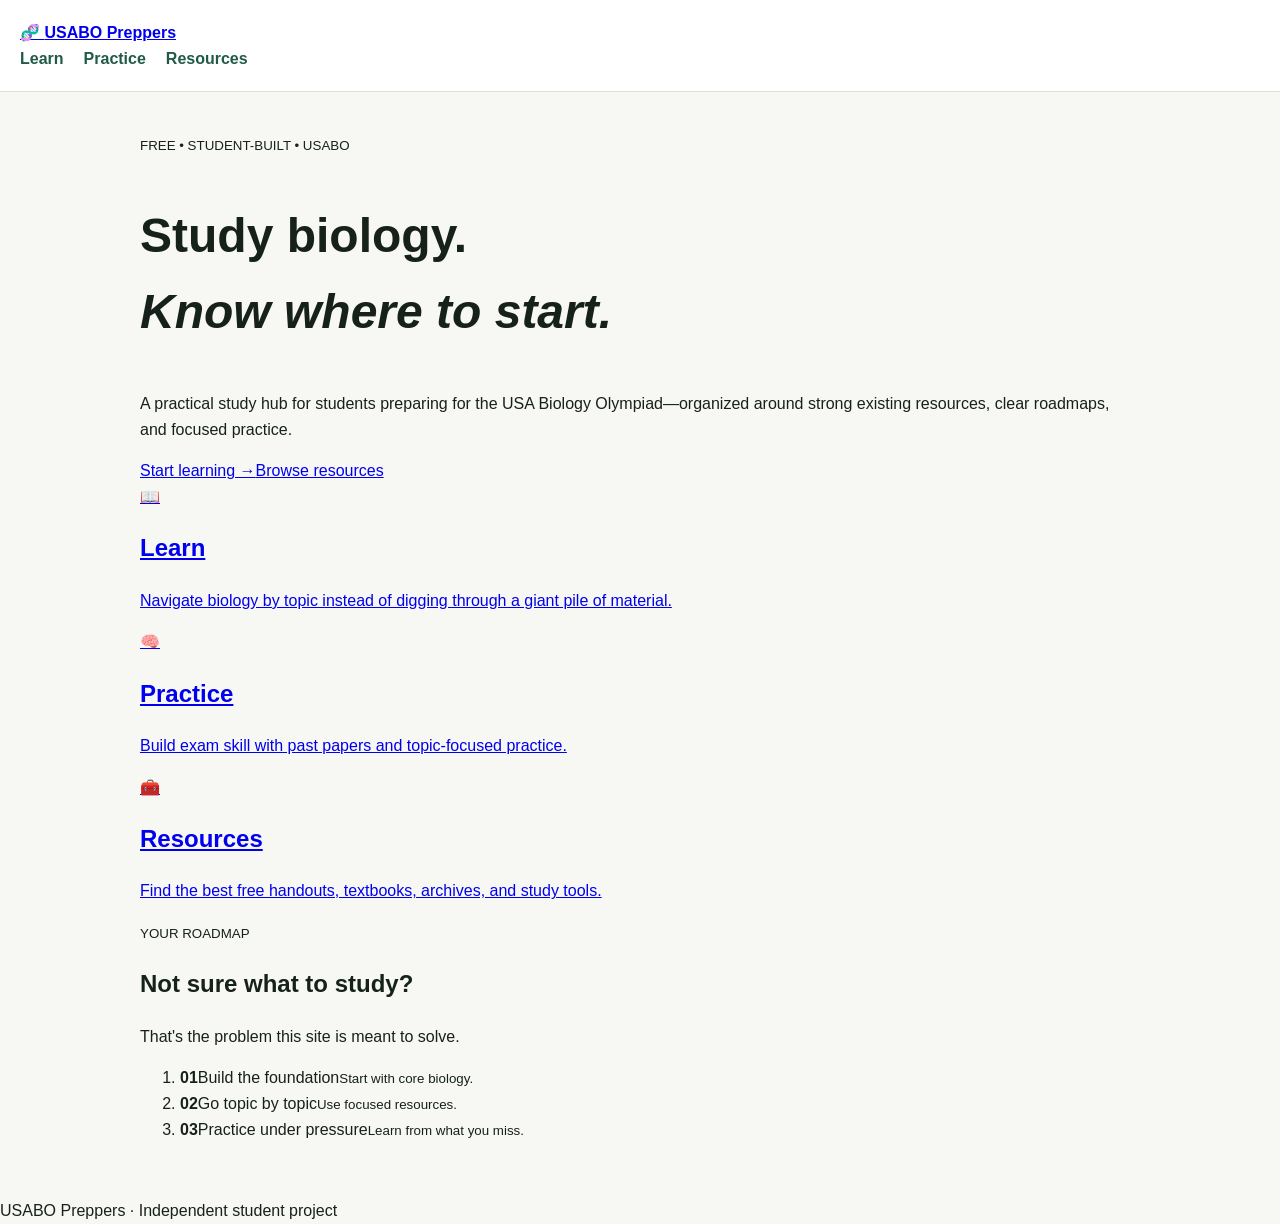
<file: index.html>
<!doctype html><html><head><meta charset="utf-8"><meta name="viewport" content="width=device-width,initial-scale=1"><title>USABO Preppers</title><link rel="stylesheet" href="assets/style.css"></head><body><header><a class="logo" href="index.html">🧬 <b>USABO Preppers</b></a><nav><a href="learn.html">Learn</a><a href="practice.html">Practice</a><a href="resources.html">Resources</a></nav></header><main><section class="hero"><small>FREE • STUDENT-BUILT • USABO</small><h1>Study biology.<br><i>Know where to start.</i></h1><p>A practical study hub for students preparing for the USA Biology Olympiad—organized around strong existing resources, clear roadmaps, and focused practice.</p><div><a class="btn" href="learn.html">Start learning →</a><a class="btn alt" href="resources.html">Browse resources</a></div></section><section class="cards"><a href="learn.html"><b>📖</b><h2>Learn</h2><p>Navigate biology by topic instead of digging through a giant pile of material.</p></a><a href="practice.html"><b>🧠</b><h2>Practice</h2><p>Build exam skill with past papers and topic-focused practice.</p></a><a href="resources.html"><b>🧰</b><h2>Resources</h2><p>Find the best free handouts, textbooks, archives, and study tools.</p></a></section><section class="road"><div><small>YOUR ROADMAP</small><h2>Not sure what to study?</h2><p>That's the problem this site is meant to solve.</p></div><ol><li><b>01</b><span>Build the foundation<small>Start with core biology.</small></span></li><li><b>02</b><span>Go topic by topic<small>Use focused resources.</small></span></li><li><b>03</b><span>Practice under pressure<small>Learn from what you miss.</small></span></li></ol></section></main><footer>USABO Preppers · Independent student project</footer></body></html>
</file>
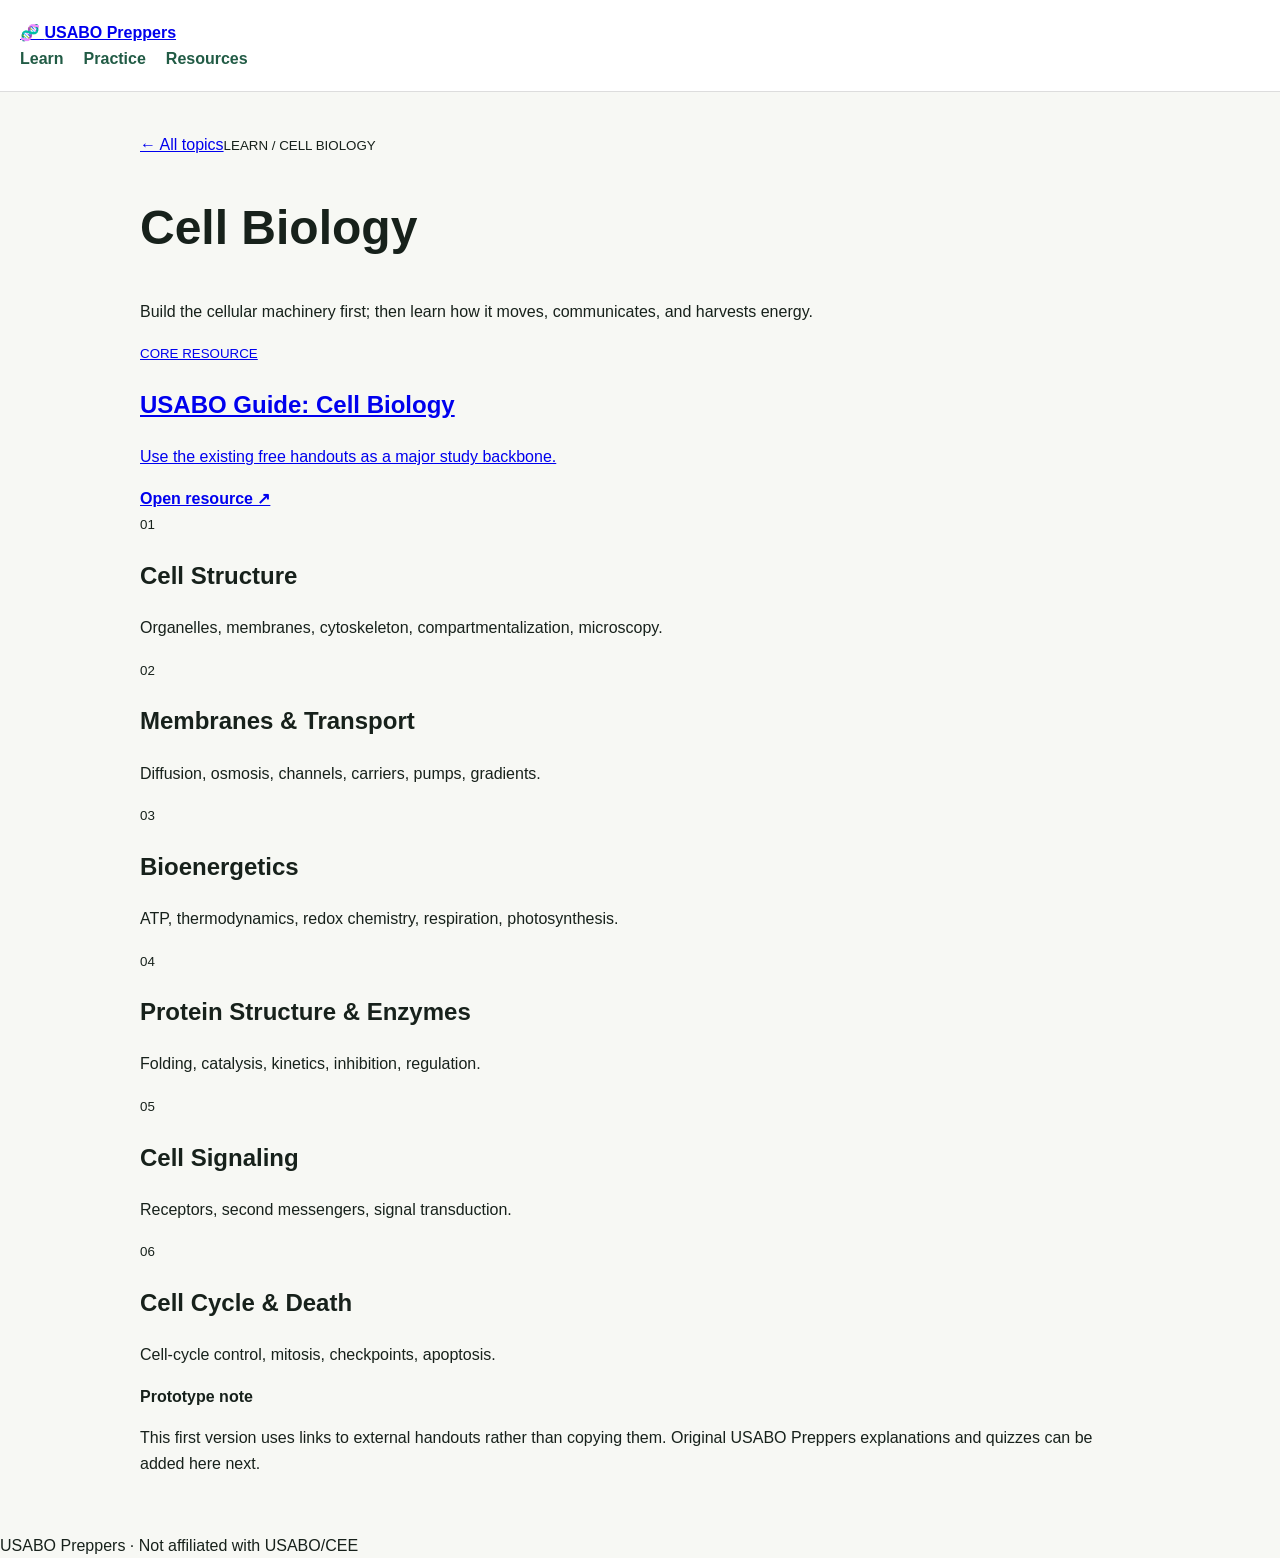
<file: cell-biology.html>
<!doctype html><html><head><meta charset="utf-8"><meta name="viewport" content="width=device-width,initial-scale=1"><title>Cell Biology · USABO Preppers</title><link rel="stylesheet" href="assets/style.css"></head><body><header><a class="logo" href="index.html">🧬 <b>USABO Preppers</b></a><nav><a class="active" href="learn.html">Learn</a><a href="practice.html">Practice</a><a href="resources.html">Resources</a></nav></header><main class="page"><a class="back" href="learn.html">← All topics</a><small>LEARN / CELL BIOLOGY</small><h1>Cell Biology</h1><p class="lead">Build the cellular machinery first; then learn how it moves, communicates, and harvests energy.</p><div class="lessons"><a class="lesson featured" href="https://www.bioly.guide/handouts/cell-biology" target="_blank"><small>CORE RESOURCE</small><h2>USABO Guide: Cell Biology</h2><p>Use the existing free handouts as a major study backbone.</p><b>Open resource ↗</b></a><div class="lesson"><small>01</small><h2>Cell Structure</h2><p>Organelles, membranes, cytoskeleton, compartmentalization, microscopy.</p></div><div class="lesson"><small>02</small><h2>Membranes & Transport</h2><p>Diffusion, osmosis, channels, carriers, pumps, gradients.</p></div><div class="lesson"><small>03</small><h2>Bioenergetics</h2><p>ATP, thermodynamics, redox chemistry, respiration, photosynthesis.</p></div><div class="lesson"><small>04</small><h2>Protein Structure & Enzymes</h2><p>Folding, catalysis, kinetics, inhibition, regulation.</p></div><div class="lesson"><small>05</small><h2>Cell Signaling</h2><p>Receptors, second messengers, signal transduction.</p></div><div class="lesson"><small>06</small><h2>Cell Cycle & Death</h2><p>Cell-cycle control, mitosis, checkpoints, apoptosis.</p></div></div><div class="note"><b>Prototype note</b><p>This first version uses links to external handouts rather than copying them. Original USABO Preppers explanations and quizzes can be added here next.</p></div></main><footer>USABO Preppers · Not affiliated with USABO/CEE</footer></body></html>
</file>
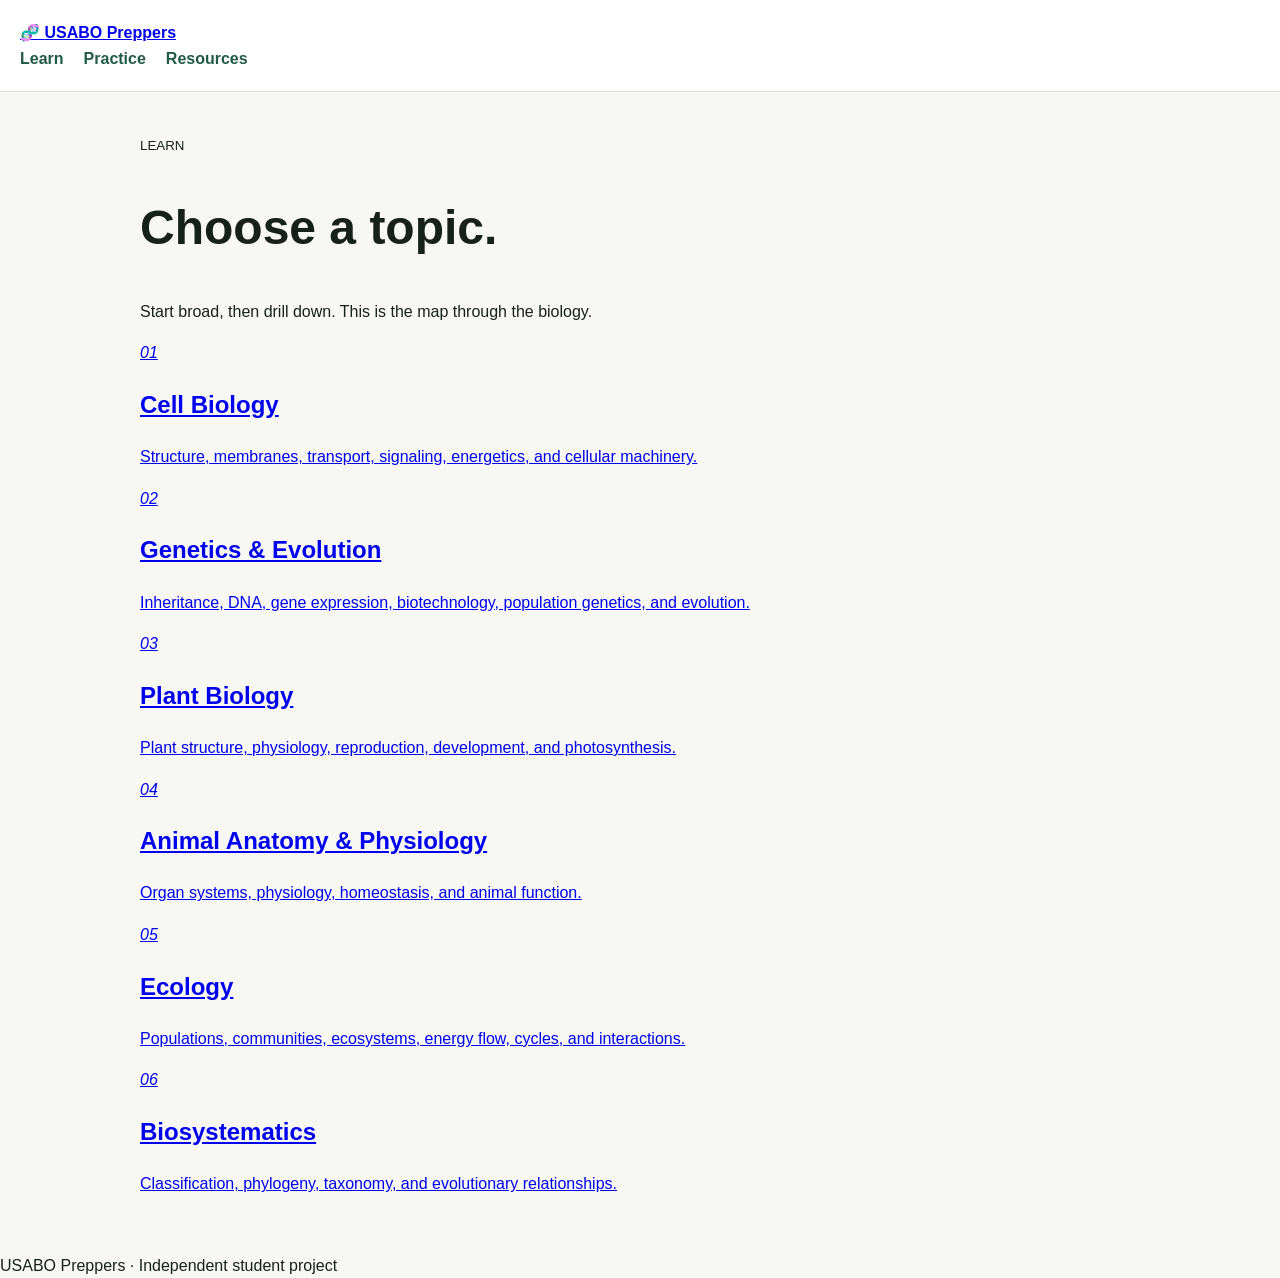
<file: learn.html>
<!doctype html><html><head><meta charset="utf-8"><meta name="viewport" content="width=device-width,initial-scale=1"><title>Learn · USABO Preppers</title><link rel="stylesheet" href="assets/style.css"></head><body><header><a class="logo" href="index.html">🧬 <b>USABO Preppers</b></a><nav><a class="active" href="learn.html">Learn</a><a href="practice.html">Practice</a><a href="resources.html">Resources</a></nav></header><main class="page"><small>LEARN</small><h1>Choose a topic.</h1><p class="lead">Start broad, then drill down. This is the map through the biology.</p><div class="topics"><a href="cell-biology.html"><em>01</em><h2>Cell Biology</h2><p>Structure, membranes, transport, signaling, energetics, and cellular machinery.</p></a><a href="resources.html"><em>02</em><h2>Genetics & Evolution</h2><p>Inheritance, DNA, gene expression, biotechnology, population genetics, and evolution.</p></a><a href="resources.html"><em>03</em><h2>Plant Biology</h2><p>Plant structure, physiology, reproduction, development, and photosynthesis.</p></a><a href="resources.html"><em>04</em><h2>Animal Anatomy & Physiology</h2><p>Organ systems, physiology, homeostasis, and animal function.</p></a><a href="resources.html"><em>05</em><h2>Ecology</h2><p>Populations, communities, ecosystems, energy flow, cycles, and interactions.</p></a><a href="resources.html"><em>06</em><h2>Biosystematics</h2><p>Classification, phylogeny, taxonomy, and evolutionary relationships.</p></a></div></main><footer>USABO Preppers · Independent student project</footer></body></html>
</file>
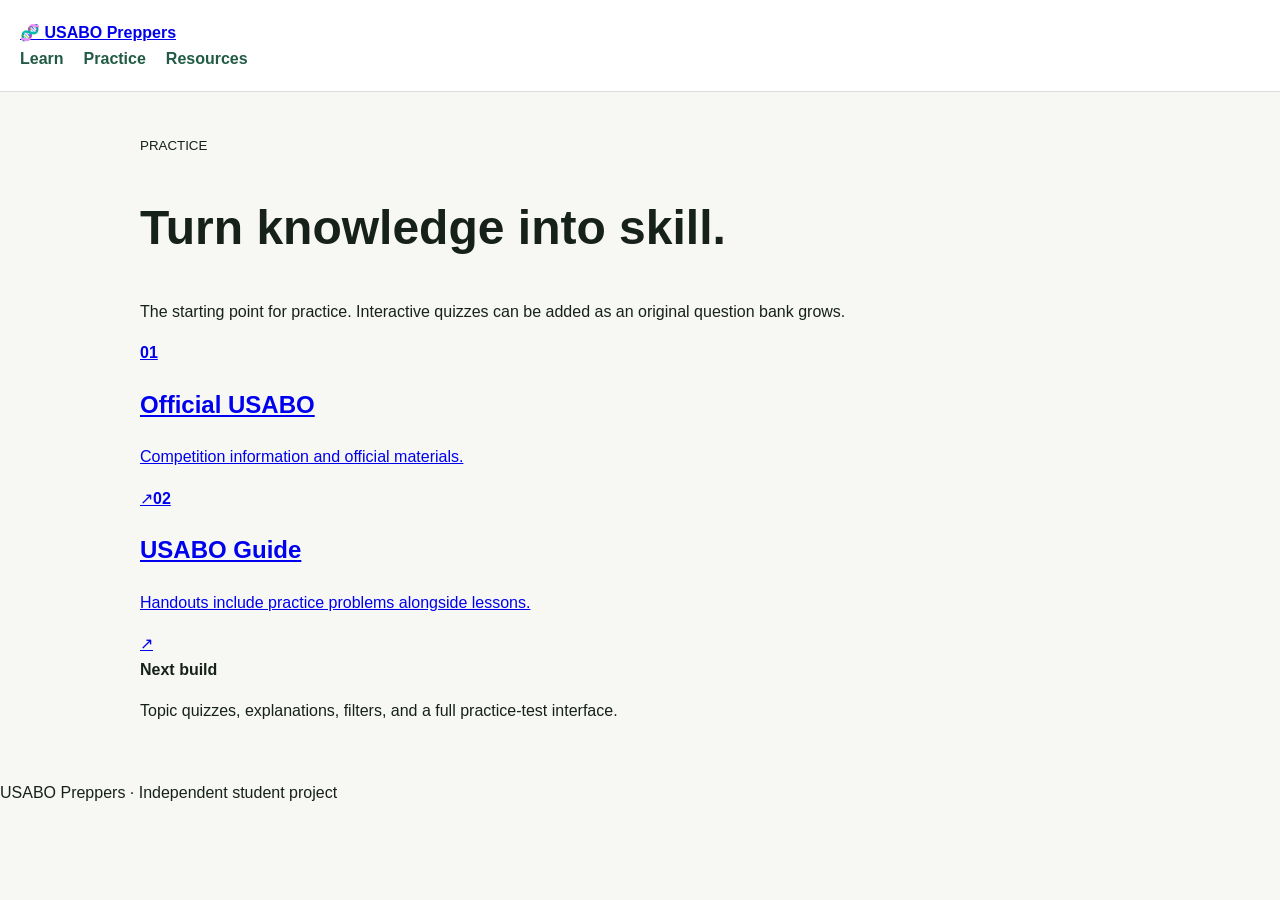
<file: practice.html>
<!doctype html><html><head><meta charset="utf-8"><meta name="viewport" content="width=device-width,initial-scale=1"><title>Practice · USABO Preppers</title><link rel="stylesheet" href="assets/style.css"></head><body><header><a class="logo" href="index.html">🧬 <b>USABO Preppers</b></a><nav><a href="learn.html">Learn</a><a class="active" href="practice.html">Practice</a><a href="resources.html">Resources</a></nav></header><main class="page"><small>PRACTICE</small><h1>Turn knowledge into skill.</h1><p class="lead">The starting point for practice. Interactive quizzes can be added as an original question bank grows.</p><div class="list"><a href="https://www.usabo.org/" target="_blank"><b>01</b><div><h2>Official USABO</h2><p>Competition information and official materials.</p></div>↗</a><a href="https://www.bioly.guide/" target="_blank"><b>02</b><div><h2>USABO Guide</h2><p>Handouts include practice problems alongside lessons.</p></div>↗</a></div><div class="note"><b>Next build</b><p>Topic quizzes, explanations, filters, and a full practice-test interface.</p></div></main><footer>USABO Preppers · Independent student project</footer></body></html>
</file>
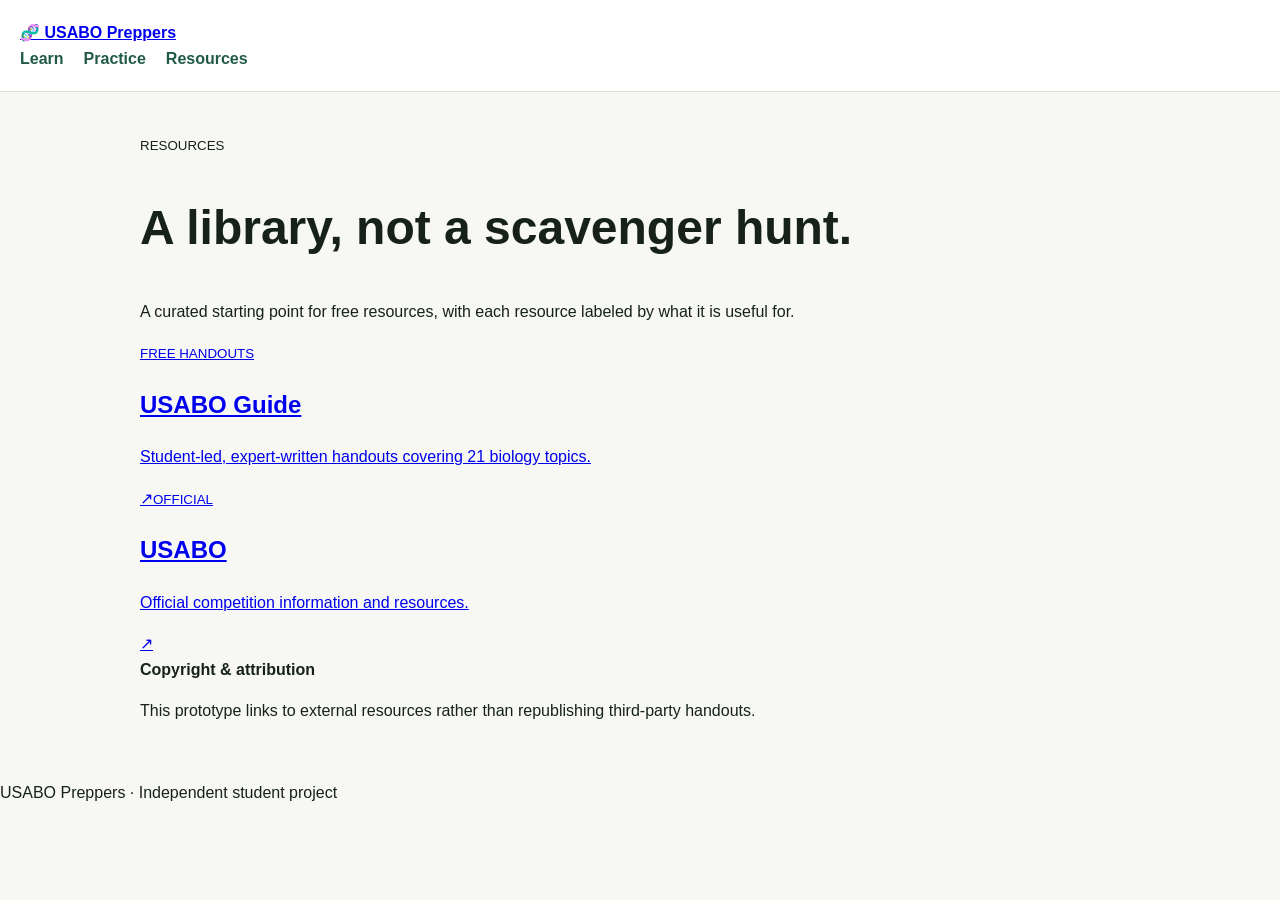
<file: resources.html>
<!doctype html><html><head><meta charset="utf-8"><meta name="viewport" content="width=device-width,initial-scale=1"><title>Resources · USABO Preppers</title><link rel="stylesheet" href="assets/style.css"></head><body><header><a class="logo" href="index.html">🧬 <b>USABO Preppers</b></a><nav><a href="learn.html">Learn</a><a href="practice.html">Practice</a><a class="active" href="resources.html">Resources</a></nav></header><main class="page"><small>RESOURCES</small><h1>A library, not a scavenger hunt.</h1><p class="lead">A curated starting point for free resources, with each resource labeled by what it is useful for.</p><div class="resources"><a href="https://www.bioly.guide/" target="_blank"><small>FREE HANDOUTS</small><h2>USABO Guide</h2><p>Student-led, expert-written handouts covering 21 biology topics.</p>↗</a><a href="https://www.usabo.org/" target="_blank"><small>OFFICIAL</small><h2>USABO</h2><p>Official competition information and resources.</p>↗</a></div><div class="note"><b>Copyright & attribution</b><p>This prototype links to external resources rather than republishing third-party handouts.</p></div></main><footer>USABO Preppers · Independent student project</footer></body></html>
</file>
<file: assets/style.css>
body {
    font-family: Arial, sans-serif;
    background: #f7f8f4;
    color: #17211b;
    margin: 0;
    line-height: 1.6;
}

header {
    background: white;
    border-bottom: 1px solid #ddd;
    padding: 20px;
}

nav a {
    margin-right: 20px;
    text-decoration: none;
    color: #215b45;
    font-weight: bold;
}

main {
    max-width: 1000px;
    margin: auto;
    padding: 40px 20px;
}

h1 {
    font-size: 48px;
}

.card {
    background: white;
    border: 1px solid #ddd;
    border-radius: 12px;
    padding: 20px;
    margin: 20px 0;
}

.button {
    display: inline-block;
    background: #215b45;
    color: white;
    padding: 12px 18px;
    border-radius: 8px;
    text-decoration: none;
}
</file>
